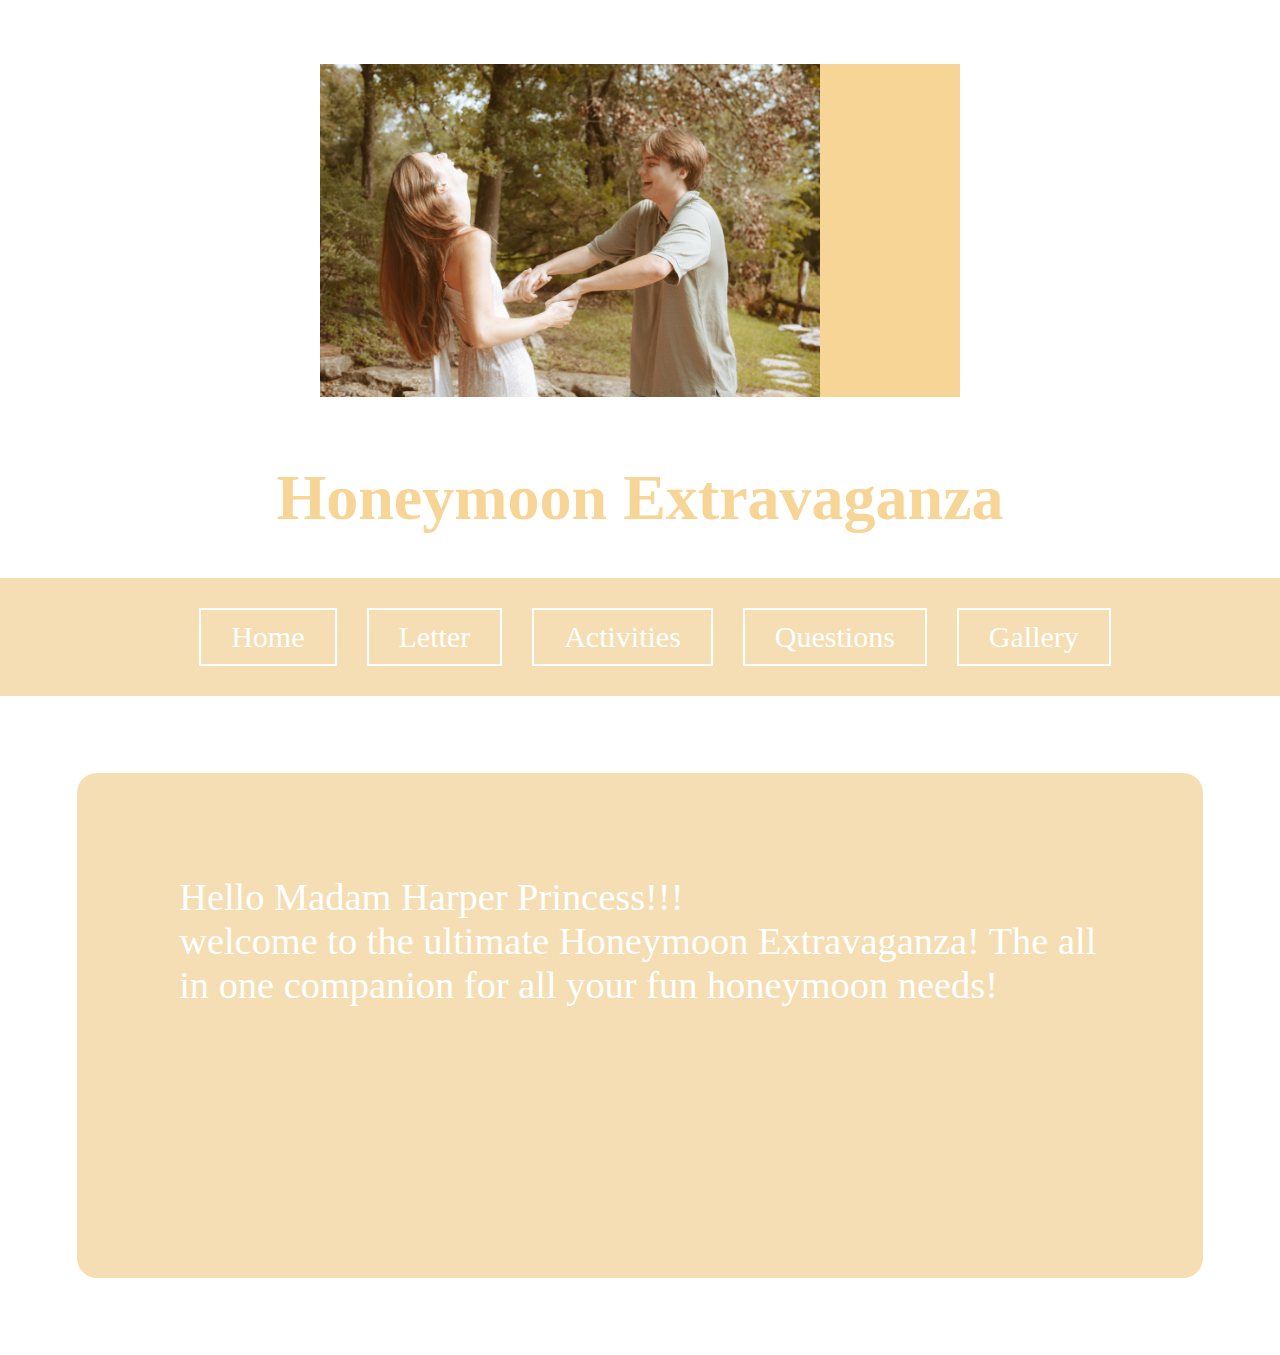
<file: index.html>
<!DOCTYPE HTML PUBLIC "-//W3C//DTD HTML 4.01 Transitional//EN">
<html>
<head >
<link id="theme" rel="stylesheet" href="css/index.css">
<link rel="stylesheet" href="font-awesome-4.7.0/css/font-awesome.min.css">
<script src="main.js"></script>
<title>Honeymoon Extravaganza</title>
<meta http-equiv="Content-Type" content="text/html; charset=iso-8859-1">
</head>

<body>
    <div class="photo">
        <img src="photos/long2.jpg" width="500">
    </div>
    <h1>Honeymoon Extravaganza</h1>

    <div class="navButtons">
        <a href="index.html">Home</a></li>
        <a href="letter.html">Letter</a></li>
        <a href="activities.html">Activities</a></li>
        <a href="questions.html">Questions</a></li>
        <a href="gallery.html">Gallery</a></li>
    </div>

    <p class="aboutMe"> 
        Hello Madam Harper Princess!!! <br> welcome to the ultimate Honeymoon Extravaganza! The all in one companion for all your fun
        honeymoon needs! 
    </p>
</body>

</html>
</file>
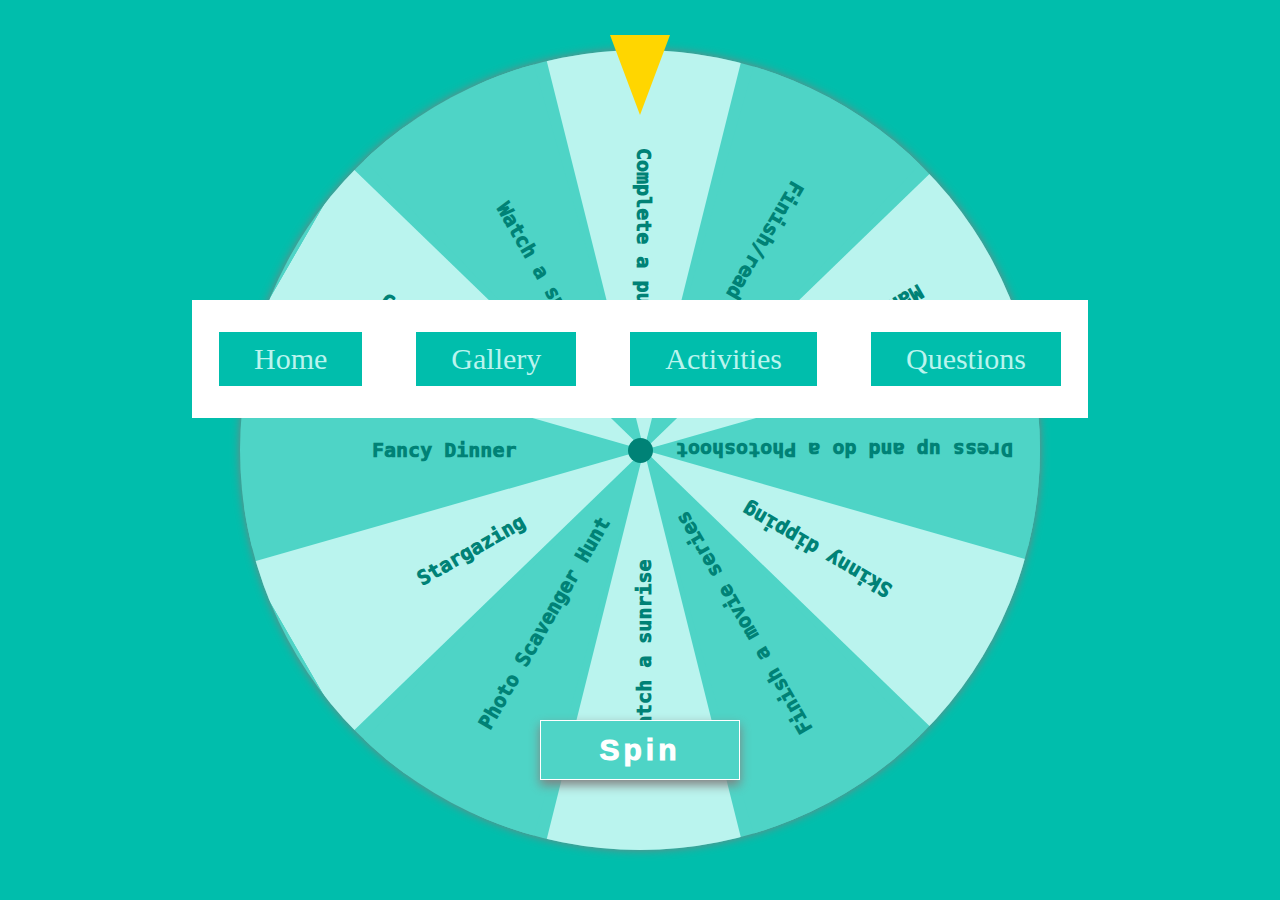
<file: activities.html>
<!DOCTYPE HTML PUBLIC "-//W3C//DTD HTML 4.01 Transitional//EN">
<html>
<head >
<link id="theme" rel="stylesheet" href="css/activitiy.css">
<link rel="stylesheet" href="font-awesome-4.7.0/css/font-awesome.min.css">
<title>Honeymoon Extravaganza</title>
<meta http-equiv="Content-Type" content="text/html; charset=iso-8859-1">
</head>

<body>
    <h1>Activities</h1>

    <div class="navButtons">
        <a href="index.html">Home</a></li>
        <a href="gallery.html">Gallery</a></li>
        <a href="activities.html">Activities</a></li>
        <a href="questions.html">Questions</a></li>
    </div>

    <div class="container">
		<div class="one">Complete a puzzle</div>
		<div class="two">Finish/read a book</div>
		<div class="three">Make dinner together</div>
		<div class="four">Dress up and do a Photoshoot</div>
		<div class="five">Skinny dipping</div>
		<div class="six">Finish a movie series</div>
        <div class="seven">Watch a sunrise</div>
        <div class="eight">Photo Scavenger Hunt</div>
        <div class="nine">Stargazing</div>
        <div class="ten">Fancy Dinner</div>
        <div class="eleven">Go out for drinks</div>
        <div class="twelve">Watch a sunset</div>
	</div>
		<span class="mid"></span>
		<button id="spin">Spin</button>
		<div class="stoper"></div>
        <script src="main.js"></script>

</body>

</html>
</file>
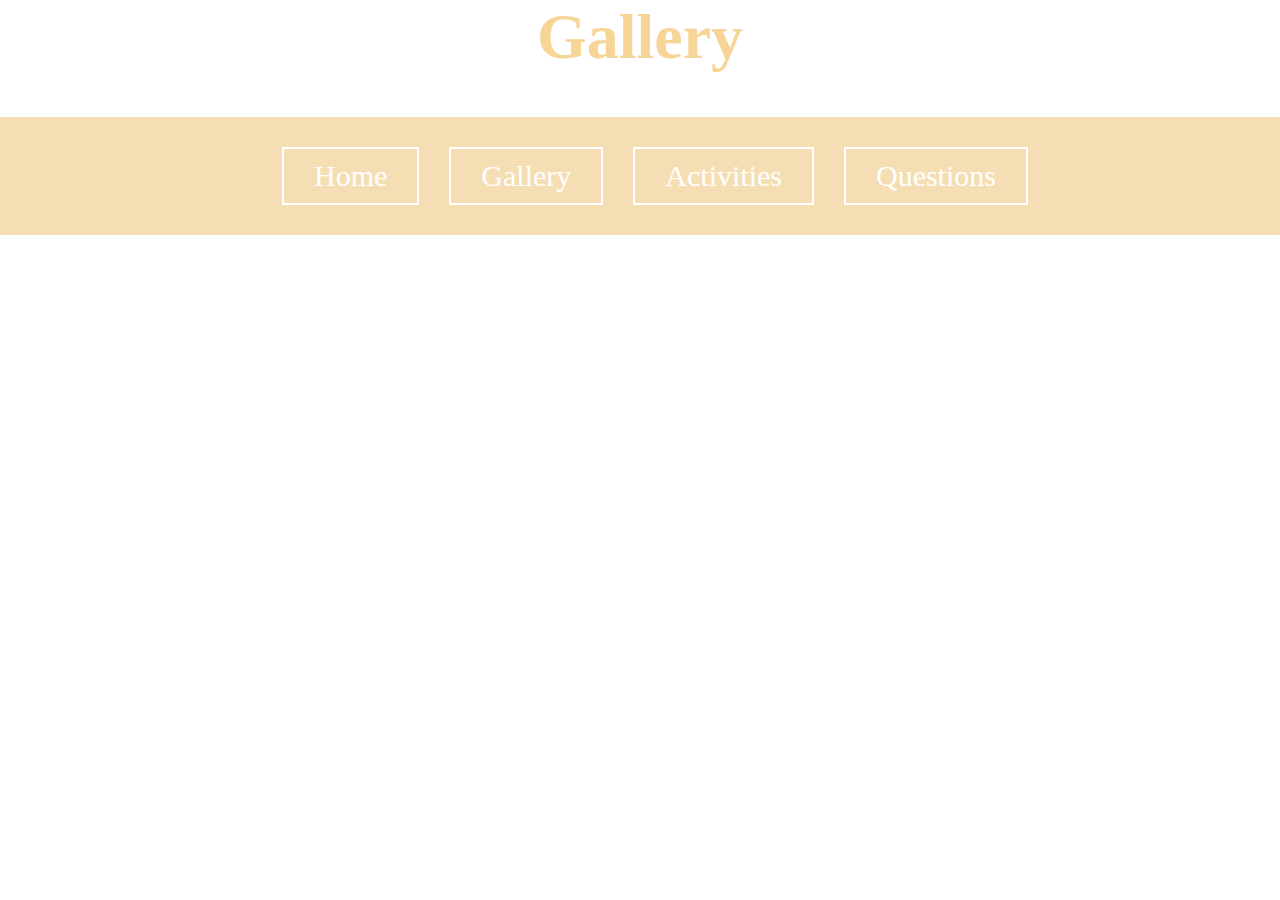
<file: gallery.html>
<!DOCTYPE HTML PUBLIC "-//W3C//DTD HTML 4.01 Transitional//EN">
<html>
<head >
<link id="theme" rel="stylesheet" href="css/index.css">
<link rel="stylesheet" href="font-awesome-4.7.0/css/font-awesome.min.css">
<script src="main.js"></script>
<title>Honeymoon Extravaganza</title>
<meta http-equiv="Content-Type" content="text/html; charset=iso-8859-1">
</head>

<body>
    <h1>Gallery</h1>

    <div class="navButtons">
        <a href="index.html">Home</a></li>
        <a href="gallery.html">Gallery</a></li>
        <a href="activities.html">Activities</a></li>
        <a href="questions.html">Questions</a></li>
    </div>


</body>

</html>
</file>
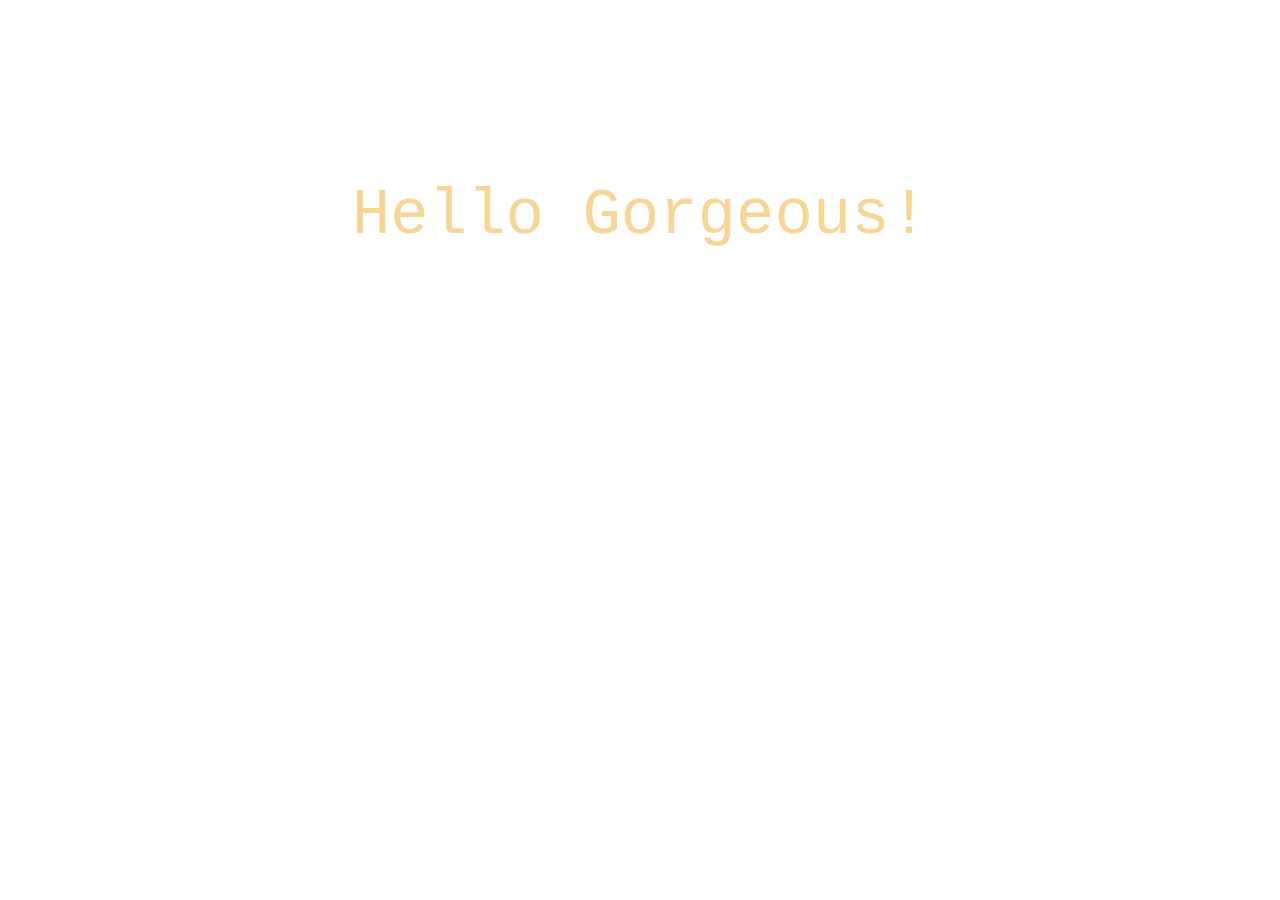
<file: letter.html>
<!DOCTYPE HTML PUBLIC "-//W3C//DTD HTML 4.01 Transitional//EN">
<html>
<head >
<link id="theme" rel="stylesheet" href="css/letter.css">
<link rel="stylesheet" href="font-awesome-4.7.0/css/font-awesome.min.css">
<script src="main.js"></script>
<title>Honey Moon Extravaganza</title>
<meta http-equiv="Content-Type" content="text/html; charset=iso-8859-1">
</head>

<body>
    
    <p id="message1">Hello Gorgeous!<p>
    <p id="message2">I hope you like my surprise :)<p>
    <p id="message3">I made this little website for you!</p>
    
    <div class="navButtons">
        <a href="note.html">Read Me</a></li>
    </div>
    
</body>

</html>
</file>
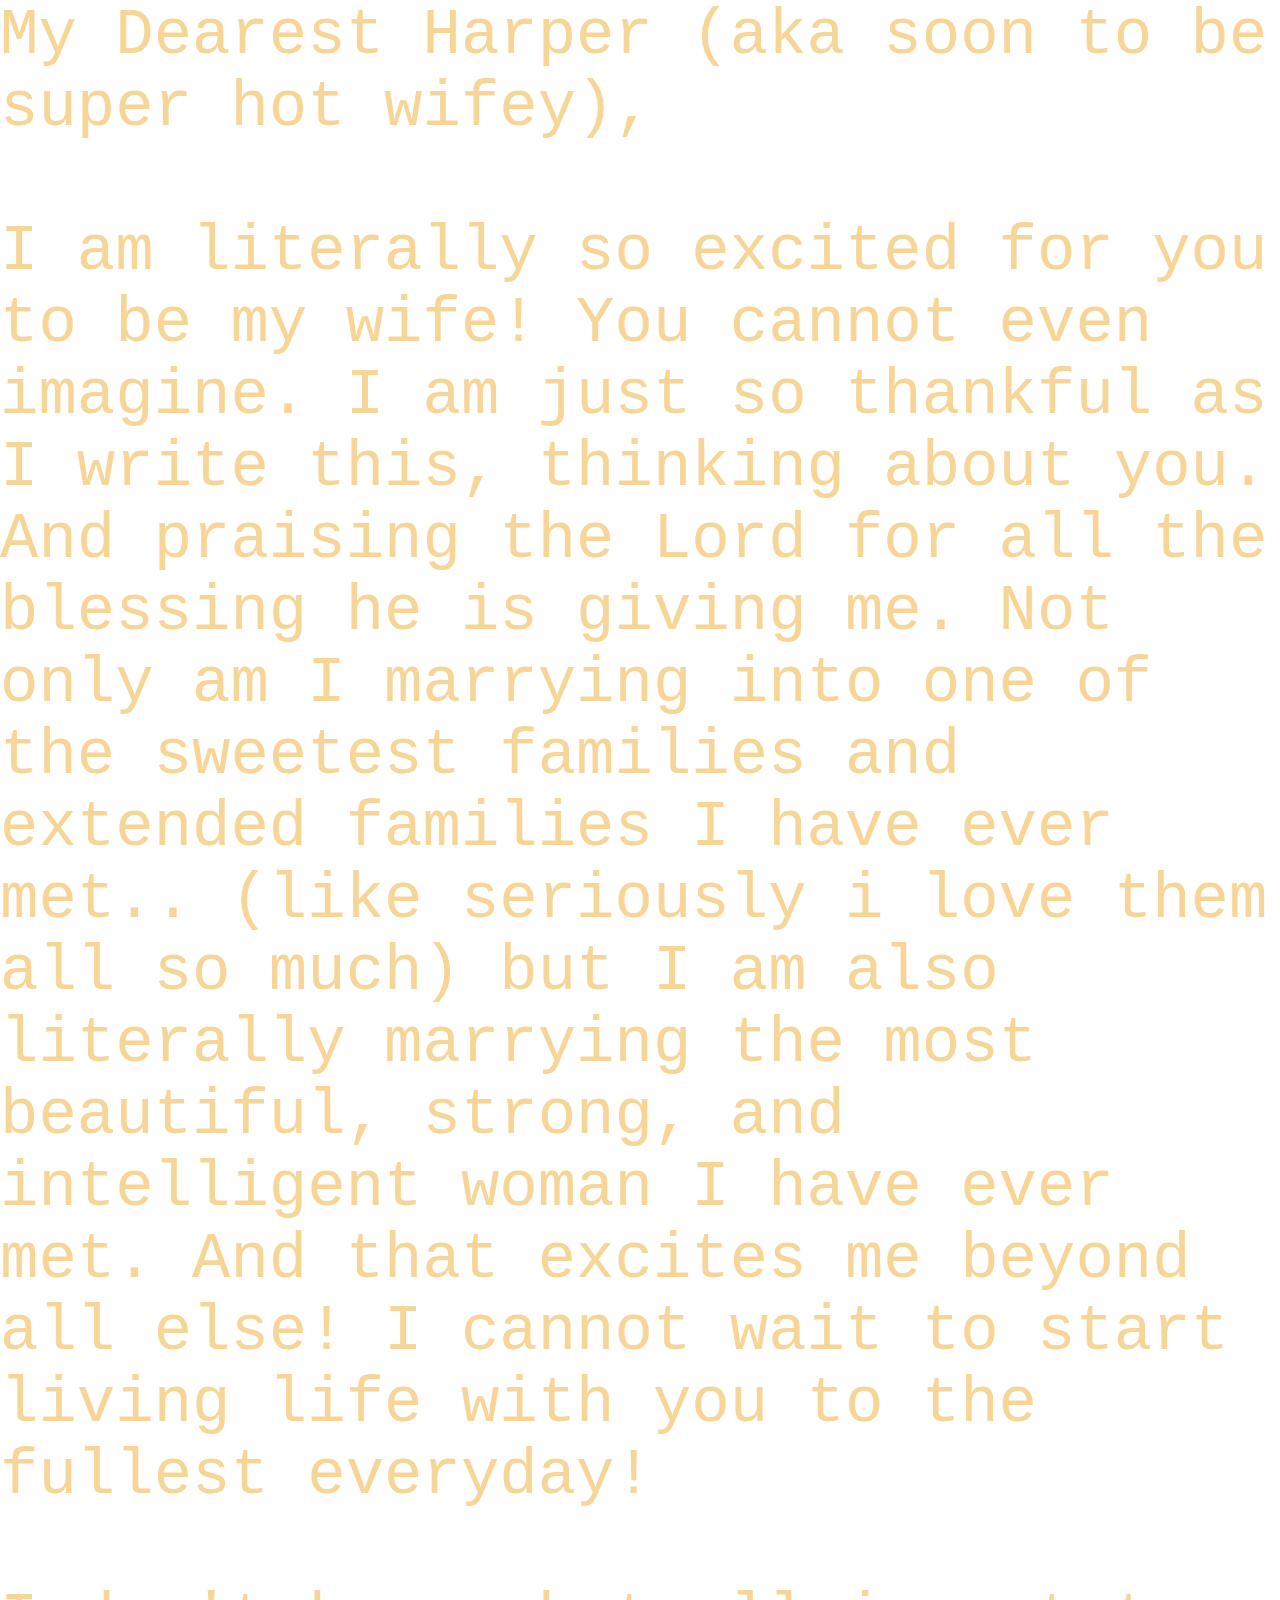
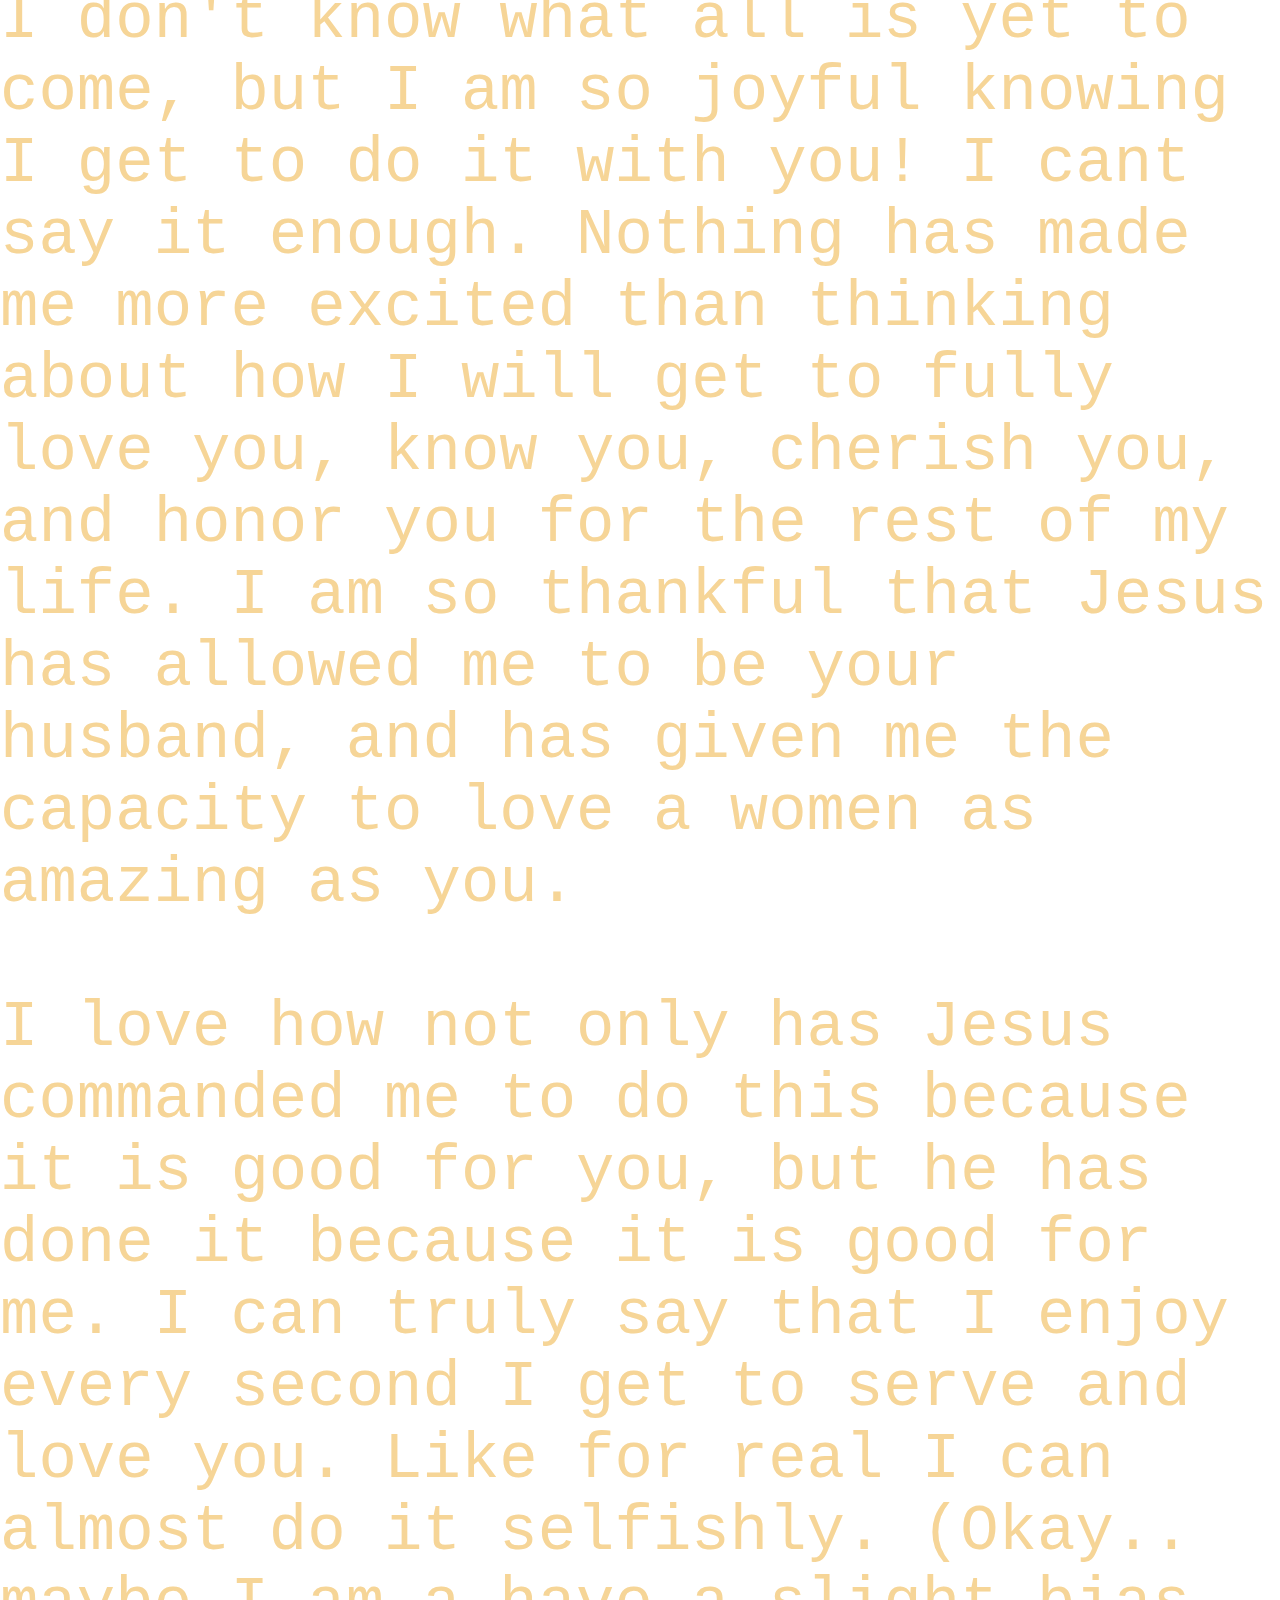
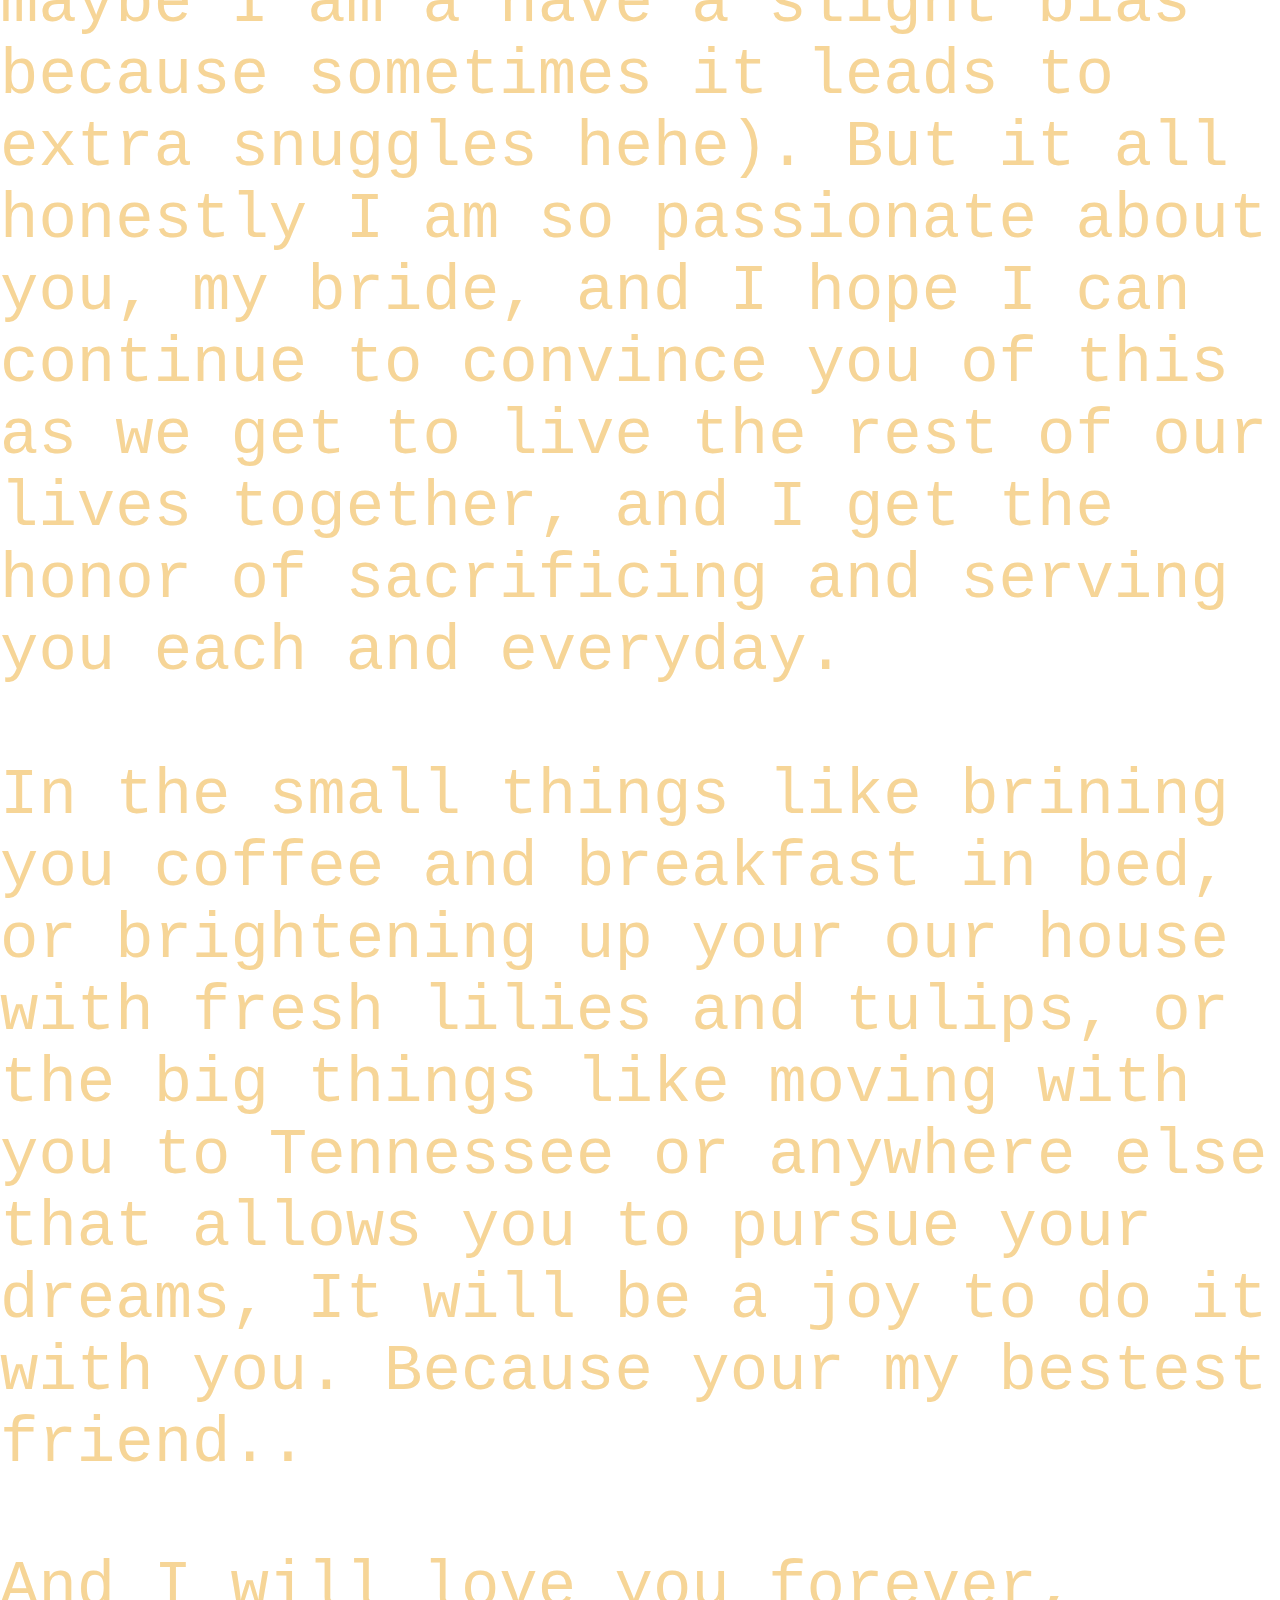
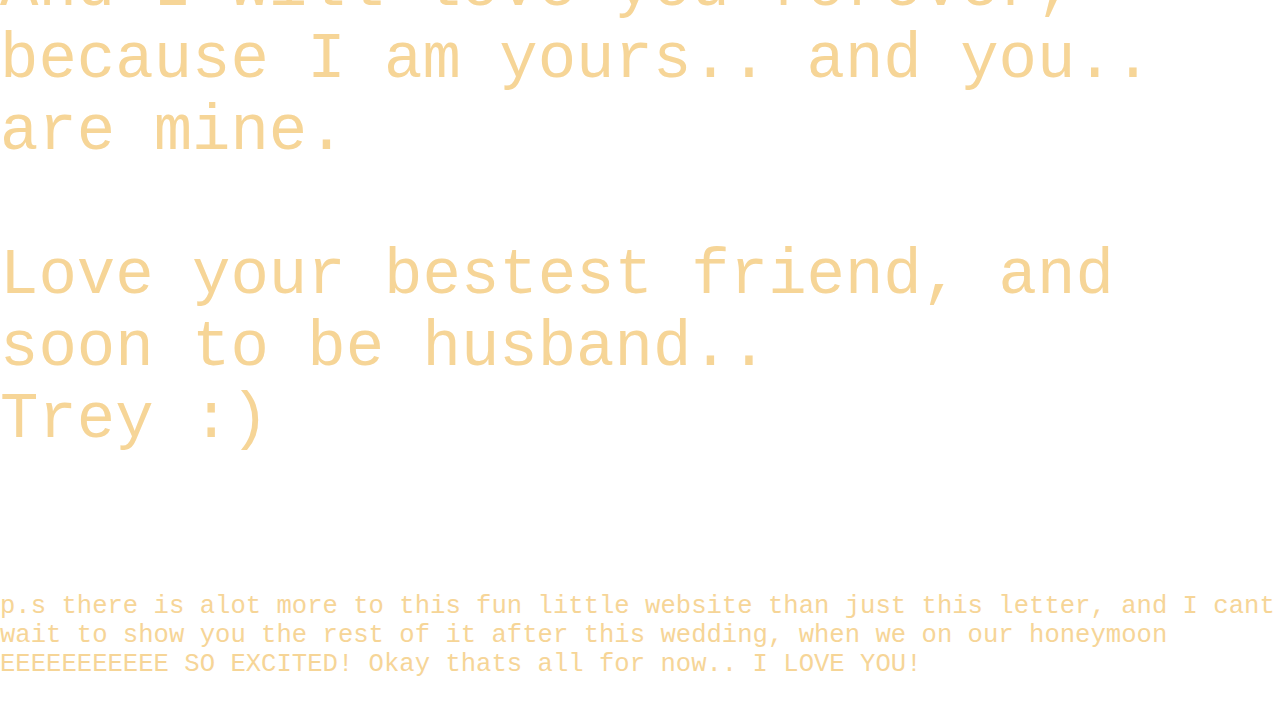
<file: note.html>
<!DOCTYPE HTML PUBLIC "-//W3C//DTD HTML 4.01 Transitional//EN">
<html>
<head >
<link id="theme" rel="stylesheet" href="css/letter.css">
<link rel="stylesheet" href="font-awesome-4.7.0/css/font-awesome.min.css">
<script src="main.js"></script>
<title>Honey Moon Extravaganza</title>
<meta http-equiv="Content-Type" content="text/html; charset=iso-8859-1">
</head>

<body>

    <p class="left"> 
        My Dearest Harper (aka soon to be super hot wifey), <br> <br>

        I am literally so excited for you to be my wife! You cannot even imagine. I am just so thankful as I write this,
        thinking about you. And praising the Lord for all the blessing he is giving me. Not only am I marrying into one of the
        sweetest families and extended families I have ever met.. (like seriously i love them all so much) but I am also literally marrying the most beautiful, strong,
        and intelligent woman I have ever met. And that excites me beyond all else! I cannot wait to start living life with you to  
        the fullest everyday! <br> <br>

        I don't know what all is yet to come, but I am so joyful knowing I get to do it with you! I cant say it enough. Nothing has made me
        more excited than thinking about how I will get to fully love you, know you, cherish you, and honor you for the rest of my life.
        I am so thankful that Jesus has allowed me to be your husband, and has given me the capacity to love a women as amazing as you.
        <br><br>

        I love how not only has Jesus commanded me to do this because it is good for you, but he has done it because it is good for me.
        I can truly say that I enjoy every second I get to serve and love you. Like for real I can almost do it selfishly. (Okay.. maybe I am a 
        have a slight bias because sometimes it leads to extra snuggles hehe). But it all honestly I am so passionate about you, my bride, and I
        hope I can continue to convince you of this as we get to live the rest of our lives 
        together, and I get the honor of sacrificing and serving you each and everyday.
        <br><br>
         
        In the small things like brining you coffee and breakfast in bed, or brightening up your our house with
        fresh lilies and tulips, or the big things like moving with you to Tennessee or anywhere else that allows you to pursue your 
        dreams, It will be a joy to do it with you. Because your my bestest friend..
        <br><br>

        And I will love you forever, because I am yours.. and you.. are mine.
        <br><br>
        Love your bestest friend, and soon to be husband.. <br>
        Trey :)
        <br><br>
    </p>
    <p class="fnt-2vw">
        p.s there is alot more to this fun little website than just this letter, and I cant wait to show you the rest of it after this 
        wedding, when we on our honeymoon EEEEEEEEEEE SO EXCITED! Okay thats all for now.. I LOVE YOU!
    </p>

</body>

</html>
</file>
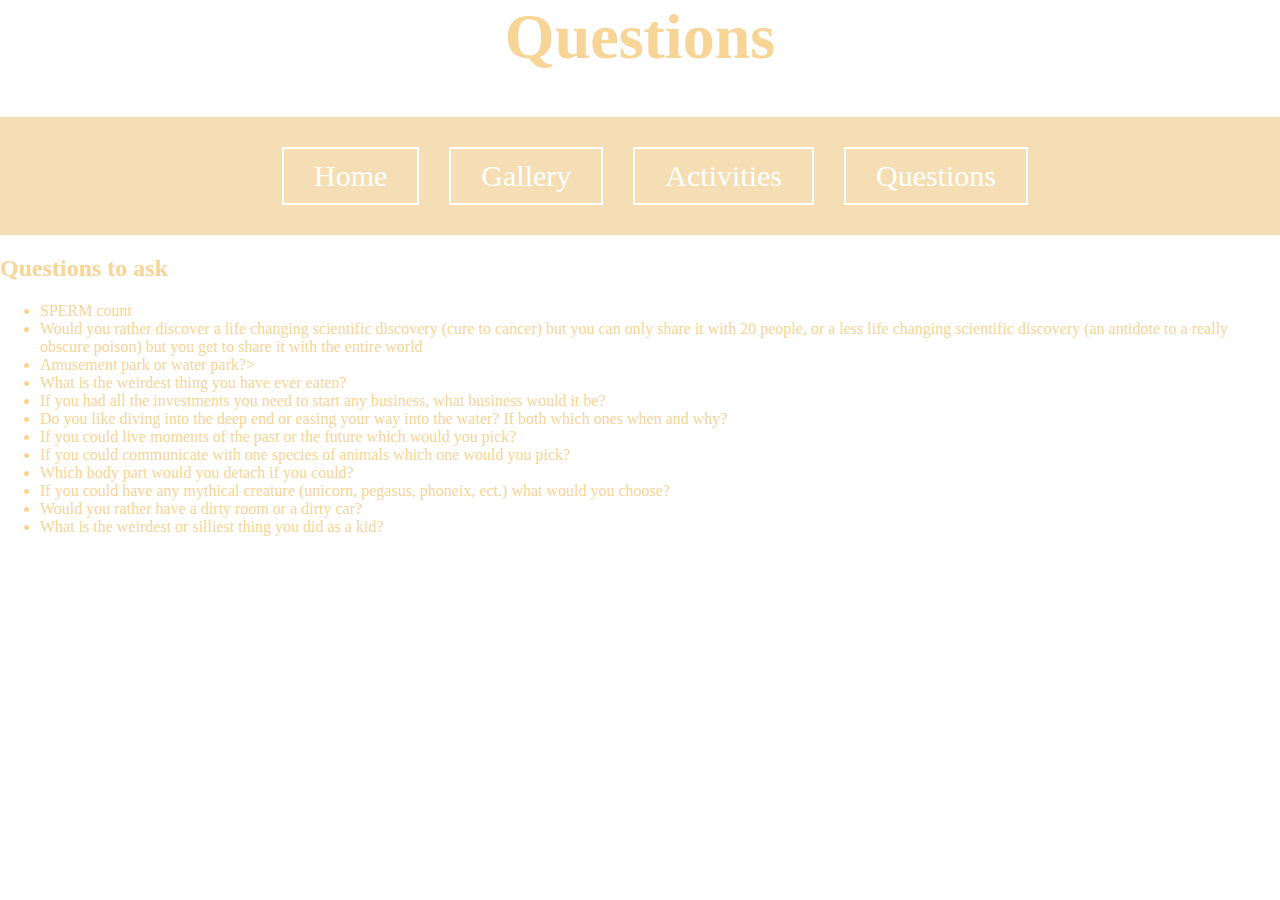
<file: questions.html>
<!DOCTYPE HTML PUBLIC "-//W3C//DTD HTML 4.01 Transitional//EN">
<html>
<head >
<link id="theme" rel="stylesheet" href="css/index.css">
<link rel="stylesheet" href="font-awesome-4.7.0/css/font-awesome.min.css">
<script src="main.js"></script>
<title>Honeymoon Extravaganza</title>
<meta http-equiv="Content-Type" content="text/html; charset=iso-8859-1">
</head>

<body>
    <h1>Questions</h1>

    <div class="navButtons">
        <a href="index.html">Home</a></li>
        <a href="gallery.html">Gallery</a></li>
        <a href="activities.html">Activities</a></li>
        <a href="service.html">Questions</a></li>
    </div>

    <h2>Questions to ask</h2>
    <ul>
        <li>SPERM count</li>
        <li>Would you rather discover a life changing scientific discovery (cure to cancer) but you can only share it with 20 people,
            or a less life changing scientific discovery (an antidote to a really obscure poison) but you get to share it with the entire world</li>
        <li>Amusement park or water park?></li>
        <li>What is the weirdest thing you have ever eaten?</li>
        <li>If you had all the investments you need to start any business, what business would it be?</li>
        <li>Do you like diving into the deep end or easing your way into the water? If both which ones when and why?</li>
        <li>If you could live moments of the past or the future which would you pick?</li>
        <li>If you could communicate with one species of animals which one would you pick?</li>
        <li>Which body part would you detach if you could?</li>
        <li>If you could have any mythical creature (unicorn, pegasus, phoneix, ect.) what would you choose?</li>
        <li>Would you rather have a dirty room or a dirty car?</li>
        <li>What is the weirdest or silliest thing you did as a kid?</li>
    </ul>


</body>

</html>
</file>
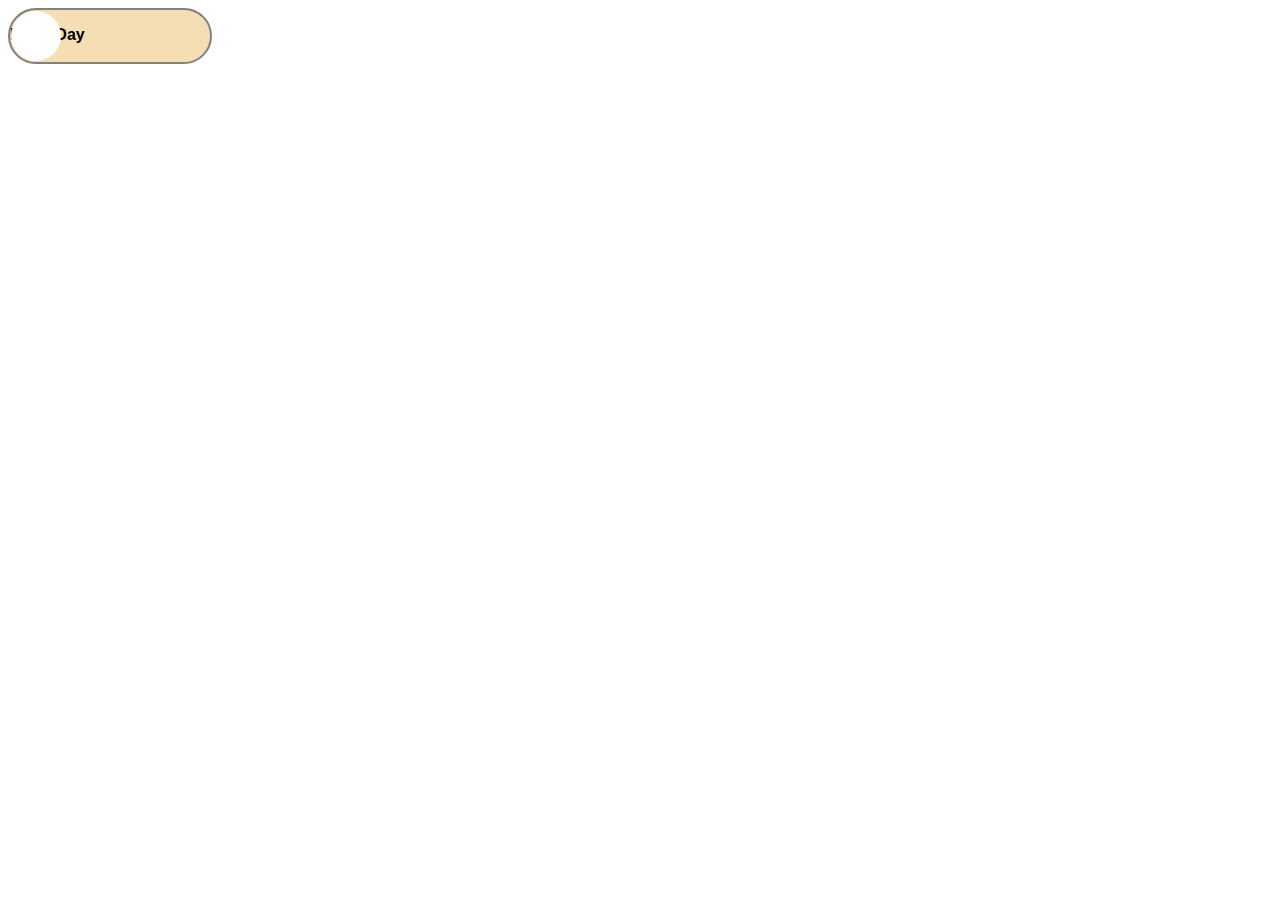
<file: test.html>
<!DOCTYPE HTML PUBLIC "-//W3C//DTD HTML 4.01 Transitional//EN">
<html>
<head >
<link rel="stylesheet" href="font-awesome-4.7.0/css/font-awesome.min.css">
<title>Trey Marshall</title>
<meta http-equiv="Content-Type" content="text/html; charset=iso-8859-1">
<style>

/* toggle in label designing */
.toggle {
    /* padding: 10px 30px;
    margin-left: 60px;
    margin-top: 30px;
    margin-bottom: 30px;
    border: 2px solid white;
    background-color: wheat;
    color: white;
    text-decoration: none;
    font-size: 30px; */
    position : relative ;
    display : inline-block;
    width : 200px;
    height : 52px;
    background-color: wheat;
    border-radius: 30px;
    border: 2px solid gray;
}

/* After slide changes */
.toggle:after {
    content: '';
    position: absolute;
    width: 50px;
    height: 50px;
    border-radius: 50%;
    background-color: white;
    top: 1px;
    left: 1px;
    transition:  all 0.5s;
}      

/* Toggle text */
p {
    font-family: Arial, Helvetica, sans-serif;
    font-weight: bold;
}

/* Checkbox checked effect */
.checkbox:checked + .toggle::after {
    left : 49px;
}

/* Checkbox checked toggle label bg color */
.checkbox:checked + .toggle {
    background-color: black;
}

/* Checkbox vanished */
.checkbox {
    display : none;
}
</style>
</head>

<body>
    <input type="checkbox" id="switch" class="checkbox" />
    <label for="switch" class="toggle">
        <p>Night      Day</p>
    </label>
</body>

</html>
</file>
<file: css/index.css>
/*General CSS*/
body {
    background-color: rgb(255, 255, 255);
    color: rgb(246, 213, 151); 
    margin: 0;
    padding: 0;
}
a{
    color:white;
}

#footer {
    opacity: .9;
    position: relative;
    background-color: wheat;
    bottom: 0;
    left: 0;
    width: 100%;
    text-align: center;
    padding-bottom: 5px;
    min-height: 100px;
}

#footer p{
    color: white;
    text-decoration: none;
    padding-top: 10px;
}
#footer p a {
    color: white;
    text-decoration: none;
}








/* 
*******************************
************ INDEX ************
*******************************
*/
#mainTitle{
    position: relative;
    top: 300px;
    margin: 0;
    color: white;
    font-size: 5em;
    text-shadow: 1.5px 1.5px 10px wheat;
    text-align: center;
    animation-name: title;
    animation-duration: 3s;
}
#subTitle {
    position: relative;
    top: 100px;
    color: white;
    font-size: 3em;
    text-shadow: 1.5px 1.5px 3px wheat;
    text-align: center;
    opacity: 0;
    animation-name: subTitle;
    animation-delay: 2s;
    animation-duration: 2s;
    animation-fill-mode: forwards;
}
@keyframes title {
    from{opacity: 0;}
    to{opacity: 1;}
}
@keyframes subTitle {
    from{opacity: 0;}
    to{opacity: 1;}
}
.parallax {
    background-image: url("photos/long.jpg");
    min-height: 100%;
    background-attachment: fixed;
    background-position: center;
    background-repeat: no-repeat;
    background-size: cover;
}
.parallax:before {
    content: '';
    position: absolute;
    top: 85%;
    background-image: linear-gradient(to bottom, transparent, wheat);
    height:15%;
    width:100%;
}

.navButtons {
    z-index: 1;
    position: sticky;
    top: 0;
    display: flex;
    justify-content: center;
    align-items: center;
    flex-direction: row;
    background-color: wheat;
}
.navButtons a {
    display: inline-block;
    padding: 10px 30px;
    margin-left: 30px;
    margin-top: 30px;
    margin-bottom: 30px;
    border: 2px solid white;
    background-color: wheat;
    color: white;
    text-decoration: none;
    font-size: 30px;
}

.navButtons a:hover {
    color:wheat;
    background-color: white;
    opacity: 0.5;
}

.aboutMe {
    background-color: wheat;
    color:white;
    font-size: 3vw;
    border-radius: 20px;
    padding: 8%;
    margin: 6%;
    min-height: 300px;
}
.aboutMe h2 {
    animation-name: aboutMeHeader;
    animation-duration: 4s;
    padding: 2%;
    margin: 0;
}
.aboutMe p {
    margin: 0;
    padding: 1%;
    padding-bottom: 2%;
}
.parallax2 {
    background-image: url("photos/long2.jpg");
    min-height: 400px;
    background-attachment: fixed;
    background-position: center;
    background-repeat: no-repeat;
    background-size: cover;
}
.photo{
    display: block;
    background-color: rgb(246, 213, 151); 
    margin-top: 5%;
    margin-bottom: 5%;
    margin-left: auto;
    margin-right: auto;
    width: 50%;  
}
h1 {
    text-align: center;
    font-size: 5vw;
}
</file>
<file: css/activitiy.css>
*{
	padding: 0;
	margin: 0;
	box-sizing: border-box;
}
body{
	display: flex;
	align-items: center;
	justify-content: center;
	overflow: hidden;
	min-height: 100vh;
	background: #00beac;
}
.container{
	height: 800px;
	width: 800px;
	background: #4ed4c6;
	position: relative;
	border-radius: 50%;
	overflow: hidden;
	box-shadow: 0 0 10px gray;
	transition: 3s all;
}
.container div{
	height: 50%;
	width: 200px;
	clip-path: polygon(100% 0,50% 100%, 0 0);
	transform: translateX(-50%);
	transform-origin: bottom;
	position: absolute;
	left: 38%;
	display: flex;
	align-items: center;
	justify-content: center;
	font-size: 20px;
	font-family: monospace;
	font-weight: 1000;
	color:#008276; 
	 writing-mode: vertical-rl;
}
.container .one{
	background: #baf4ee;
	transform: rotate(0deg);
}

.container .two{
	background: #4ed4c6;
	transform: rotate(30deg);
}

.container .three{
	background: #baf4ee;
	transform: rotate(60deg);
}

.container .four{
	background: #4ed4c6;
	transform: rotate(90deg);
}

.container .five{
	background: #baf4ee;
	transform: rotate(120deg);
}

.container .six{
	background: #4ed4c6;
	transform: rotate(150deg);
}

.container .seven{
	background: #baf4ee;
	transform: rotate(180deg);
}

.container .eight{
	background: #4ed4c6;
	transform: rotate(210deg);
}

.container .nine{
	background: #baf4ee;
	transform: rotate(240deg);
}

.container .ten{
	background: #4ed4c6;
	transform: rotate(270deg);
}

.container .eleven{
	background: #baf4ee;
	transform: rotate(300deg);
}

.container .twelve{
	background: #4ed4c6;
	transform: rotate(330deg);
}
.mid{
	height: 25px;
	width: 25px;
	border-radius: 50%;
	position: absolute;
	background: #008276;
}
#spin{
	height: 60px;
	width: 200px;
	background: #4ed4c6;
	position: absolute;
	margin-top: 600px;
	font-size: 30px;
	color: white;
	font-weight: 1000;
	letter-spacing: 4px;
	border: 1px solid white;
	cursor: pointer;
	box-shadow: 0 5px 10px gray;
	transition: 0.2s all;
}
#spin:hover{
	box-shadow: none;
}
.stoper{
	height: 80px;
	width: 60px;
	background: #ffd600;
	position: absolute;
	clip-path: polygon(100% 0,50% 100%, 0 0);
	margin-top: -750px;
}

h1 {
    position: absolute;
    font-size: 4em;
    color:#baf4ee;
    top: 200px;
}
.navButtons {
    top: 300px;
    position: absolute;
    z-index: 1;
    display: flex;
    justify-content: center;
    align-items: center;
    flex-direction: row;
    background-color: white;
}
.navButtons a {
    display: inline-block;
    padding: 10px 35px;
    margin-left: 25px;
    margin-right: 25px;
    margin-top: 30px;
    margin-bottom: 30px;
    border: 2px solid white;
    background-color: #00beac;
    color: #baf4ee;
    text-decoration: none;
    font-size: 30px;
}
</file>
<file: css/letter.css>
p {
    position: relative;
    text-align: center;
    font-family: Courier New, monospace;
    font-size: 5vw;
}
.left {
    text-align: left;
}

.fnt-2vw {
    text-align: left;
    font-size: 2vw;
}
#message1{
    top: 20%;
    animation: fadeIn 5s;
    animation-fill-mode: forwards;
}
#message2{
    top: 10%;
    opacity: 0;
    animation: fadeIn 5s;
    animation-delay: 5s;
    animation-fill-mode: forwards;
}
#message3{
    top: 10%;
    opacity: 0;
    animation: fadeIn 5s;
    animation-delay: 10s;
    animation-fill-mode: forwards;
}
@keyframes fadeIn {
    0% {
      opacity: 0;
    }
    35% {
      opacity: 1;
    }
    80% {
      opacity: 1;
    }
    100% {
      opacity: 0;
    }
  }

@keyframes fadeInOnly {
    0% {
        opacity: 0;
    }
    80% {
        opacity: 1;
    }
    100% {
        opacity: 1;
    }
}

.navButtons {
    z-index: 1;
    display: flex;
    justify-content: center;
    align-items: center;
    background-color: white;
    opacity: 0;
    animation: fadeInOnly 5s;
    animation-delay: 14s;
    animation-fill-mode: forwards;
}
.navButtons a {
    padding: 10px 30px;
    margin-left: 30px;
    margin-top: 30px;
    margin-bottom: 30px;
    border: 2px solid white;
    background-color: wheat;
    color: white;
    text-decoration: none;
    font-size: 30px;
}

/*General CSS*/
body {
    background-color: white;
    color: rgb(246, 213, 151); 
    margin: 0;
    padding: 0;
}
</file>
